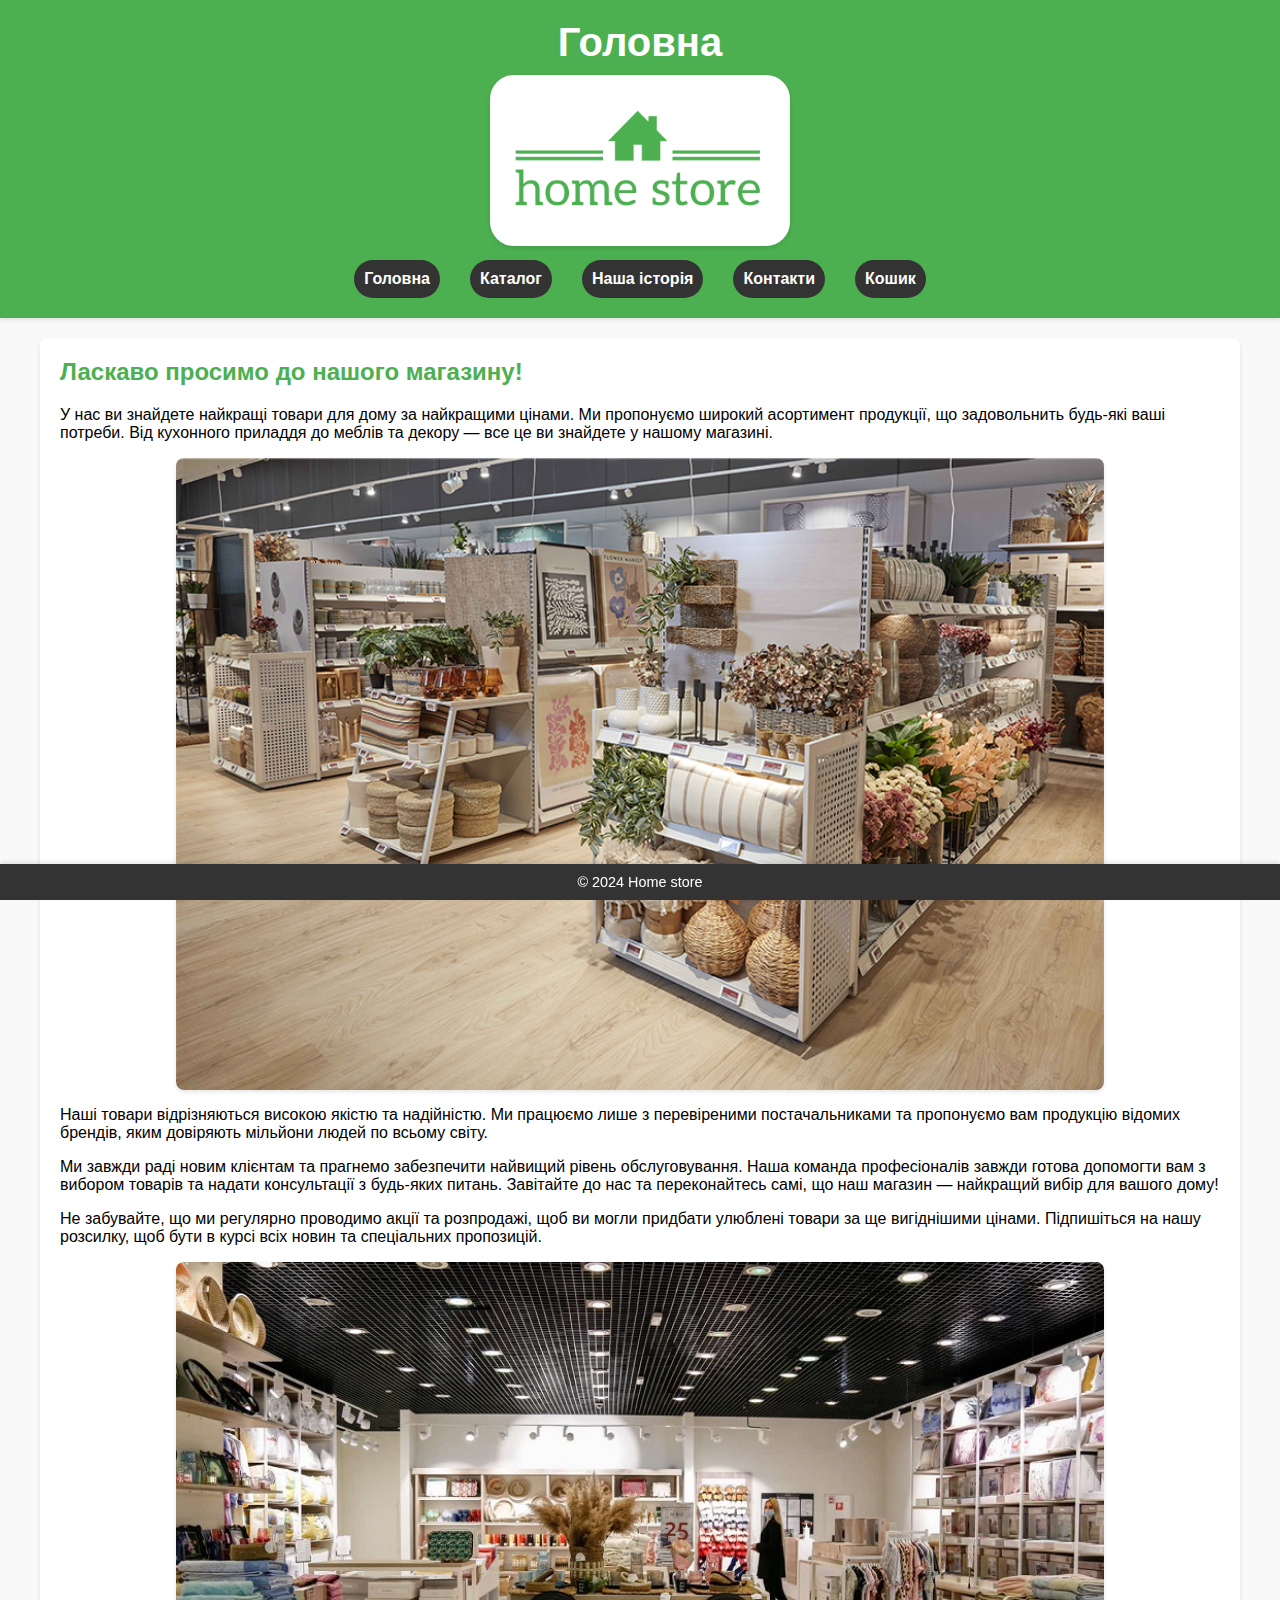
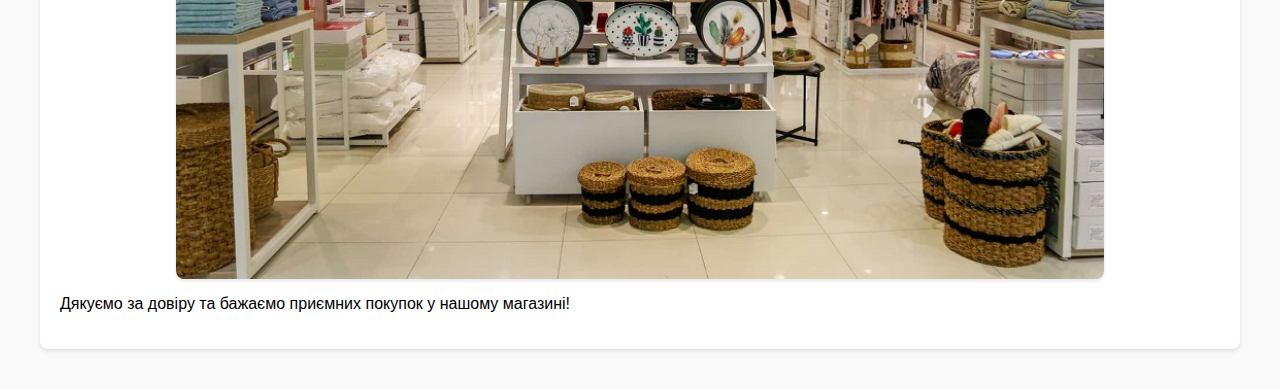
<file: index.html>
<!DOCTYPE html>
<html lang="uk">
<head>
    <meta charset="UTF-8">
    <meta name="viewport" content="width=device-width, initial-scale=1.0">
    <title>Home store</title>
    <link rel="stylesheet" href="styles.css">
</head>
<body>
<header>
    <h1>Головна</h1>
    <img src="img/logo.png" style="border-radius: 24px; margin-top: 10px;" width="300" alt="logo">
    <nav>
        <ul>
            <li><a href="index.html">Головна</a></li>
            <li><a href="products.html">Каталог</a></li>
            <li><a href="history.html">Наша історія</a></li>
            <li><a href="contact.html">Контакти</a></li>
            <li><a href="cart.html">Кошик</a></li>
        </ul>
    </nav>
</header>
<main>
    <section>
        <h2>Ласкаво просимо до нашого магазину!</h2>
        <p>У нас ви знайдете найкращі товари для дому за найкращими цінами. Ми пропонуємо широкий асортимент продукції, що задовольнить будь-які ваші потреби. Від кухонного приладдя до меблів та декору — все це ви знайдете у нашому магазині.</p>
        <div style="display: flex; justify-content: center; max-width: 100%;">
            <img src="img/index/first-img.png" style="max-width: 80%; height: auto; flex: 1 1 auto;" alt="Image">
        </div>

        <p>Наші товари відрізняються високою якістю та надійністю. Ми працюємо лише з перевіреними постачальниками та пропонуємо вам продукцію відомих брендів, яким довіряють мільйони людей по всьому світу.</p>
        <p>Ми завжди раді новим клієнтам та прагнемо забезпечити найвищий рівень обслуговування. Наша команда професіоналів завжди готова допомогти вам з вибором товарів та надати консультації з будь-яких питань. Завітайте до нас та переконайтесь самі, що наш магазин — найкращий вибір для вашого дому!</p>
        <p>Не забувайте, що ми регулярно проводимо акції та розпродажі, щоб ви могли придбати улюблені товари за ще вигіднішими цінами. Підпишіться на нашу розсилку, щоб бути в курсі всіх новин та спеціальних пропозицій.</p>
        <div style="display: flex; justify-content: center; max-width: 100%;">
            <img src="img/index/second-img.jpg" style="max-width: 80%; height: auto; flex: 1 1 auto;" alt="Image">
        </div>
        <p>Дякуємо за довіру та бажаємо приємних покупок у нашому магазині!</p>
    </section>
</main>
<footer>
    <p>&copy; 2024 Home store</p>
</footer>
</body>
</html>
</file>
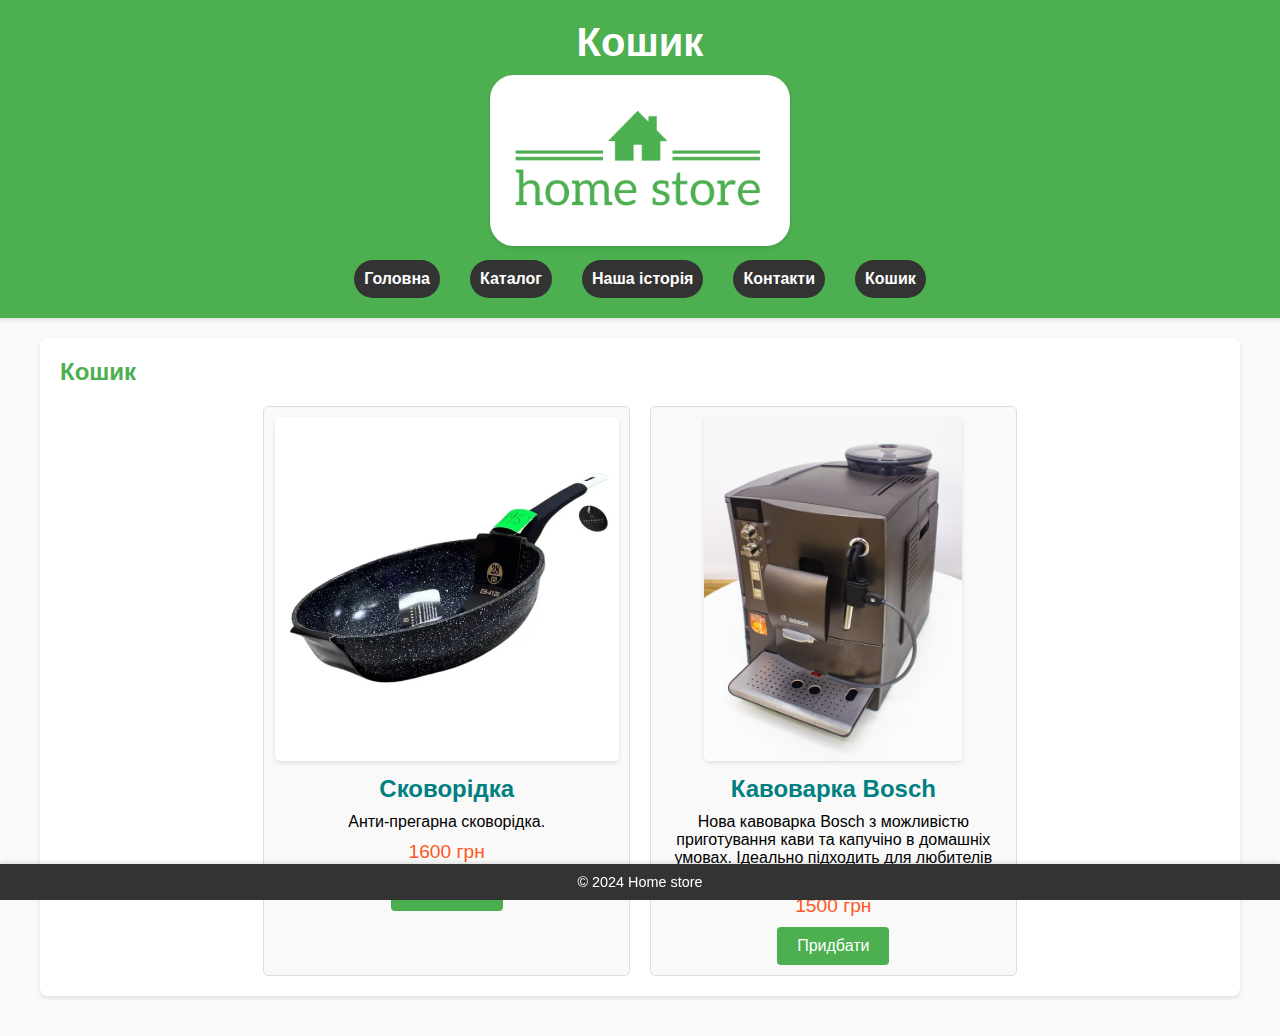
<file: cart.html>
<!DOCTYPE html>
<html lang="uk">
<head>
  <meta charset="UTF-8">
  <meta name="viewport" content="width=device-width, initial-scale=1.0">
  <title>Кошик</title>
  <link rel="stylesheet" href="styles.css">
</head>
<body>
<header>
  <h1>Кошик</h1>
  <img src="img/logo.png" style="border-radius: 24px; margin-top: 10px;" width="300" alt="logo">
  <nav>
    <ul>
      <li><a href="index.html">Головна</a></li>
      <li><a href="products.html">Каталог</a></li>
      <li><a href="history.html">Наша історія</a></li>
      <li><a href="contact.html">Контакти</a></li>
      <li><a href="cart.html">Кошик</a></li>
    </ul>
  </nav>
</header>
<main>
  <section>
    <h2>Кошик</h2>
    <div class="product-grid">
      <div class="product-item">
        <img src="img/items/item-1.webp" alt="Товар 1">
        <h3>Cковорідка</h3>
        <p>Анти-прегарна сковорідка.</p>
        <p class="price">1600 грн</p>
        <button  class="button">Придбати</button>
      </div>
      <div class="product-item">
        <img src="img/items/item-2.webp" alt="Кавоварка Bosch">
        <h3>Кавоварка Bosch</h3>
        <p>Нова кавоварка Bosch з можливістю приготування кави та капучіно в домашніх умовах. Ідеально підходить для любителів справжнього італійського смаку.</p>
        <p class="price">1500 грн</p>
        <button  class="button">Придбати</button>
      </div>
    </div>
  </section>
</main>
<footer>
  <p>&copy; 2024 Home store</p>
</footer>
</body>
</html>
</file>
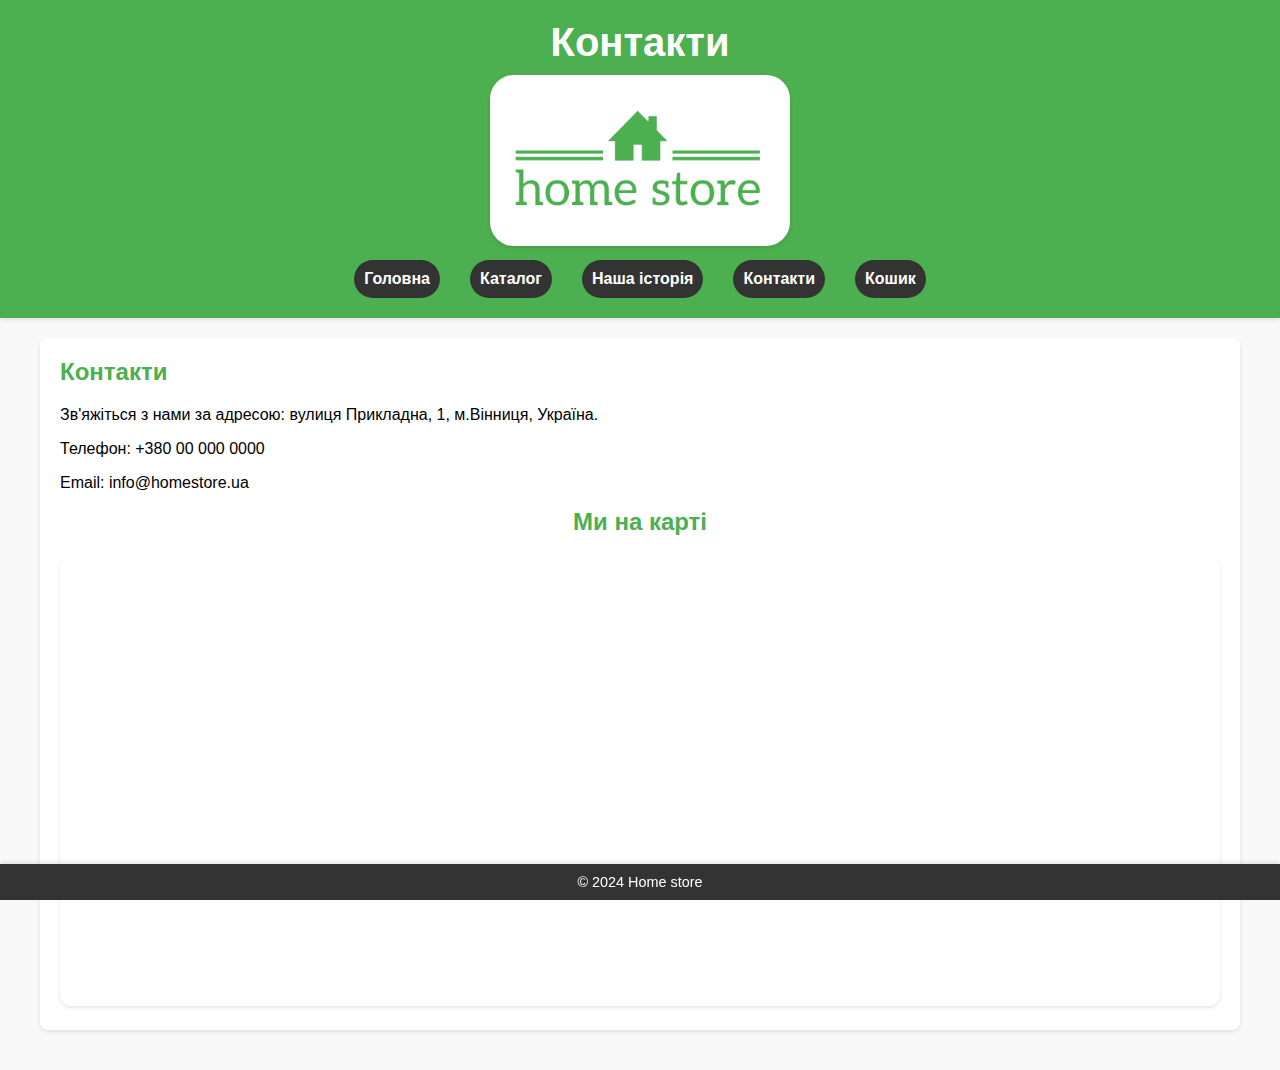
<file: contact.html>
<!DOCTYPE html>
<html lang="uk">
<head>
  <meta charset="UTF-8">
  <meta name="viewport" content="width=device-width, initial-scale=1.0">
  <title>Контакти</title>
  <link rel="stylesheet" href="styles.css">
  <style>
    .map {
      text-align: center;
    }
    iframe {
      width: 100%;
      height: 450px;
      border: 0;
      border-radius: 12px;
      box-shadow: 0 2px 4px rgba(0, 0, 0, 0.1);
    }
    @media (max-width: 600px) {
      iframe {
        height: 300px;
      }
    }
    .contact-info ul {
      list-style: none;
      padding: 0;
    }

  </style>
</head>
<body>
<header>
  <h1>Контакти</h1>
  <img src="img/logo.png" style="border-radius: 24px; margin-top: 10px;" width="300" alt="logo">
  <nav>
    <ul>
      <li><a href="index.html">Головна</a></li>
      <li><a href="products.html">Каталог</a></li>
      <li><a href="history.html">Наша історія</a></li>
      <li><a href="contact.html">Контакти</a></li>
      <li><a href="cart.html">Кошик</a></li>
    </ul>
  </nav>
</header>
<main>
  <section>
    <h2>Контакти</h2>
    <p>Зв'яжіться з нами за адресою: вулиця Прикладна, 1, м.Вінниця, Україна.</p>
    <p>Телефон: +380 00 000 0000</p>
    <p>Email: info@homestore.ua</p>
    <div class="map">
      <h2>Ми на карті</h2>
      <iframe
              src="https://www.google.com/maps/embed?pb=!1m18!1m12!1m3!1d10245.632666106946!2d28.451900669347116!3d49.233083546173065!2m3!1f0!2f0!3f0!3m2!1i1024!2i768!4f13.1!3m3!1m2!1s0x472c651acc3f6a5b%3A0x7c5b62a9052a320e!2z0J3QvtCy0YvRjyDQv9C-0LvRjNC90YvQuSDQstGD0YjQuNC5!5e0!3m2!1suk!2sua!4v1626949614982!5m2!1suk!2sua"
              allowfullscreen=""
              loading="lazy">
      </iframe>
    </div>
  </section>
</main>
<footer>
  <p>&copy; 2024 Home store</p>
</footer>
</body>
</html>
</file>
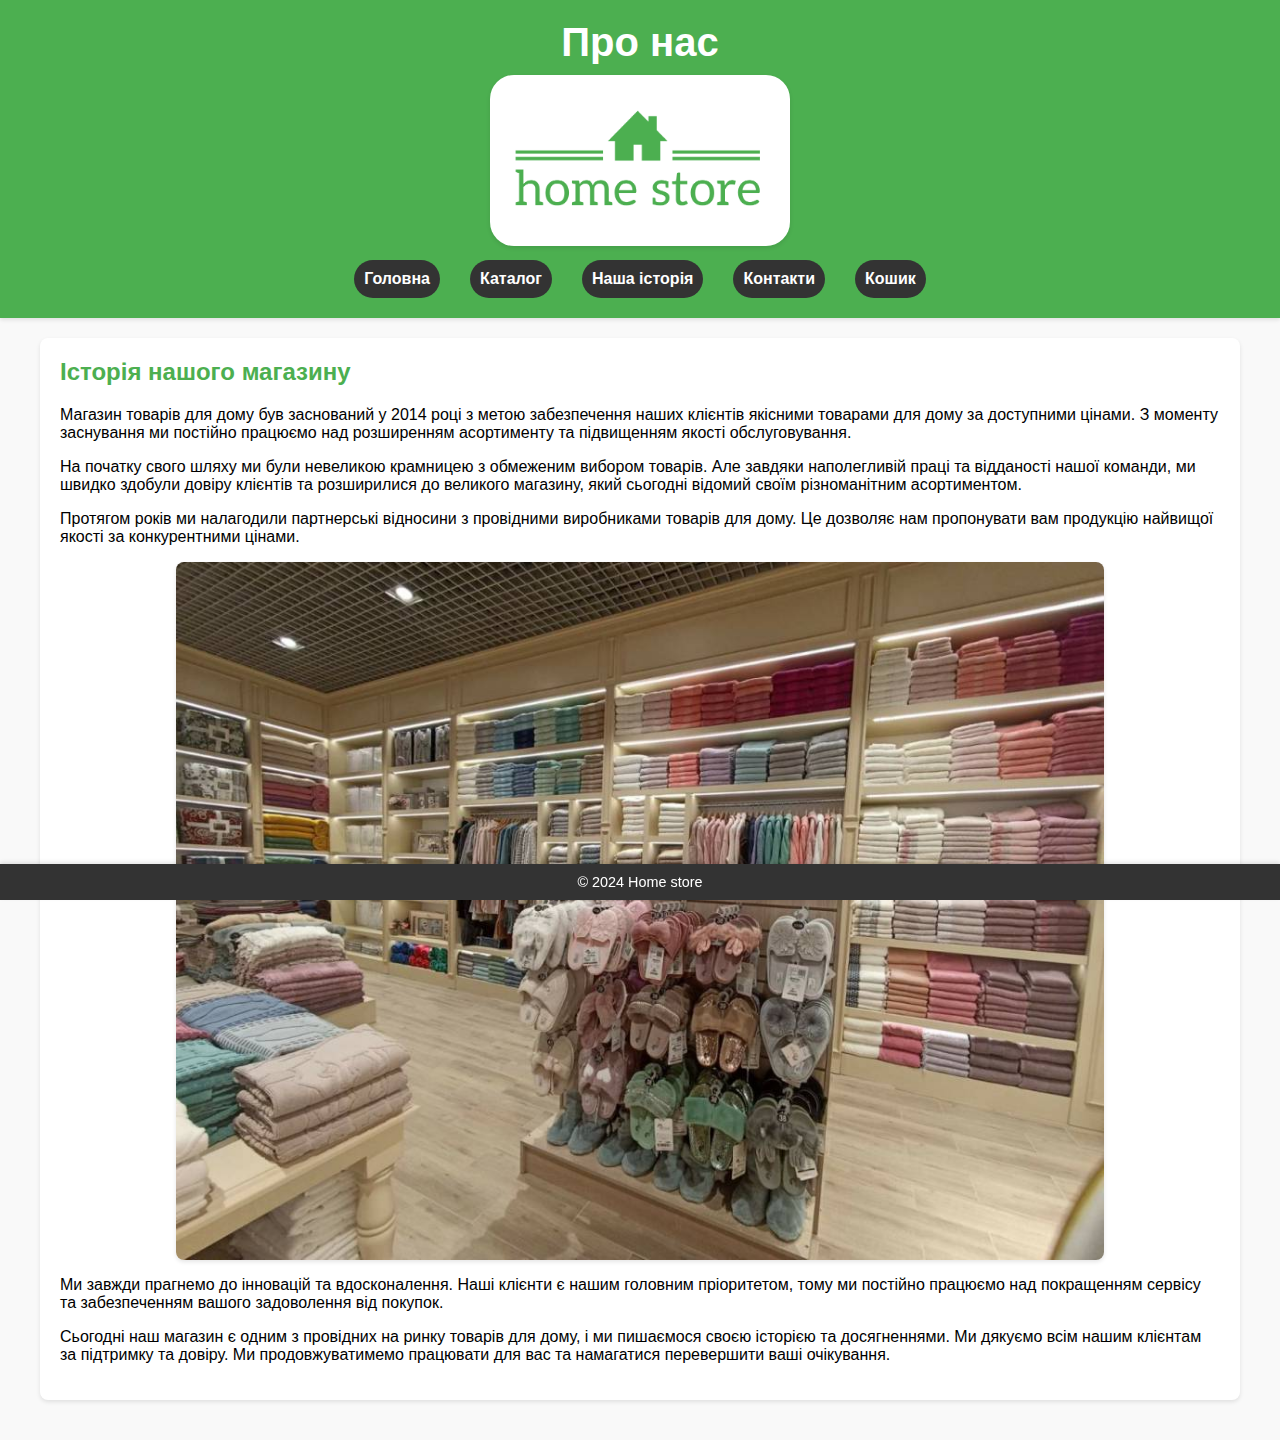
<file: history.html>
<!DOCTYPE html>
<html lang="uk">
<head>
  <meta charset="UTF-8">
  <meta name="viewport" content="width=device-width, initial-scale=1.0">
  <title>Про нас</title>
  <link rel="stylesheet" href="styles.css">
</head>
<body>
<header>
  <h1>Про нас</h1>
  <img src="img/logo.png" style="border-radius: 24px; margin-top: 10px;" width="300" alt="logo">
  <nav>
    <ul>
      <li><a href="index.html">Головна</a></li>
      <li><a href="products.html">Каталог</a></li>
      <li><a href="history.html">Наша історія</a></li>
      <li><a href="contact.html">Контакти</a></li>
      <li><a href="cart.html">Кошик</a></li>
    </ul>
  </nav>
</header>
<main>
  <section>
    <h2>Історія нашого магазину</h2>
    <p>Магазин товарів для дому був заснований у 2014 році з метою забезпечення наших клієнтів якісними товарами для дому за доступними цінами. З моменту заснування ми постійно працюємо над розширенням асортименту та підвищенням якості обслуговування.</p>
    <p>На початку свого шляху ми були невеликою крамницею з обмеженим вибором товарів. Але завдяки наполегливій праці та відданості нашої команди, ми швидко здобули довіру клієнтів та розширилися до великого магазину, який сьогодні відомий своїм різноманітним асортиментом.</p>
    <p>Протягом років ми налагодили партнерські відносини з провідними виробниками товарів для дому. Це дозволяє нам пропонувати вам продукцію найвищої якості за конкурентними цінами.</p>
    <div style="display: flex; justify-content: center; max-width: 100%;">
      <img src="img/history/first.jpg" style="max-width: 80%;height: auto; flex: 1 1 auto;" alt="Image">
    </div>
    <p>Ми завжди прагнемо до інновацій та вдосконалення. Наші клієнти є нашим головним пріоритетом, тому ми постійно працюємо над покращенням сервісу та забезпеченням вашого задоволення від покупок.</p>
    <p>Сьогодні наш магазин є одним з провідних на ринку товарів для дому, і ми пишаємося своєю історією та досягненнями. Ми дякуємо всім нашим клієнтам за підтримку та довіру. Ми продовжуватимемо працювати для вас та намагатися перевершити ваші очікування.</p>
  </section>
</main>
<footer>
  <p>&copy; 2024 Home store</p>
</footer>
</body>
</html>
</file>
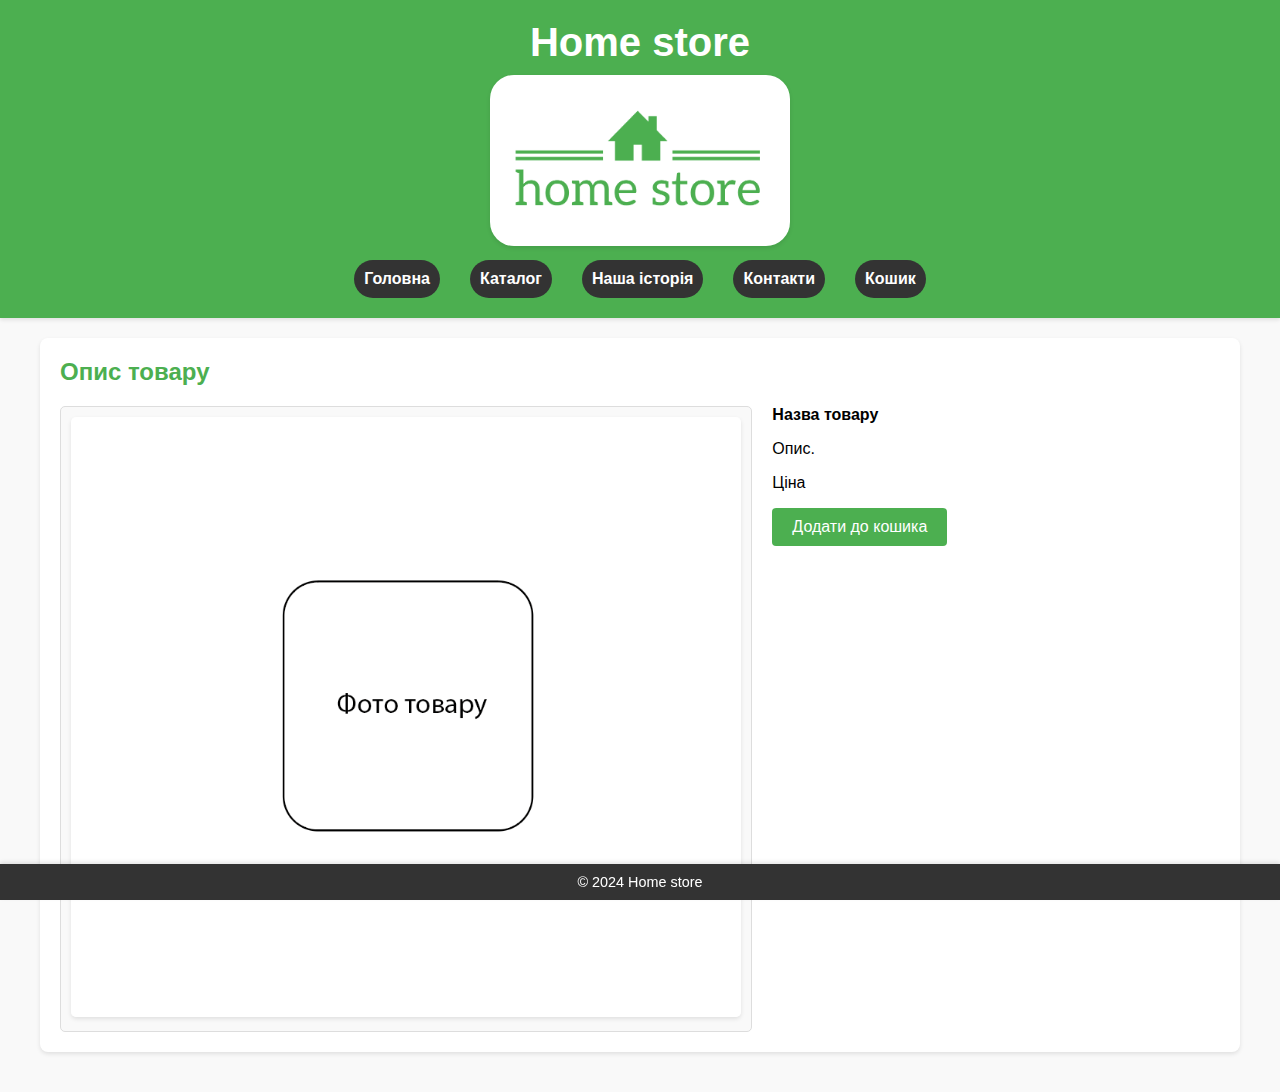
<file: product.html>
<!DOCTYPE html>
<html lang="uk">
<head>
  <meta charset="UTF-8">
  <meta name="viewport" content="width=device-width, initial-scale=1.0">
  <title>Опис товару</title>
  <link rel="stylesheet" href="styles.css">
</head>
<body>
<header>
  <h1>Home store</h1>
  <img src="img/logo.png" style="border-radius: 24px; margin-top: 10px;" width="300" alt="logo">
  <nav>
    <ul>
      <li><a href="index.html">Головна</a></li>
      <li><a href="products.html">Каталог</a></li>
      <li><a href="history.html">Наша історія</a></li>
      <li><a href="contact.html">Контакти</a></li>
      <li><a href="cart.html">Кошик</a></li>
    </ul>
  </nav>
</header>
<main>
  <section>
    <h2>Опис товару</h2>
    <div style="display: flex; width: 100%;">
      <div class="product-item" style="width: auto;">
        <img src="img/empty.png" style="max-height: 600px; width: 100%" alt="Empty">
      </div>
      <div style="display: flex; justify-content: center">
        <div style="padding-left: 20px">
        <p style="font-weight: bold; margin: 0;">Назва товару</p>
        <p>Опис.</p>
        <p class="price">Ціна</p>
        <button>Додати до кошика</button>
        </div>
      </div>
    </div>
  </section>
</main>
<footer>
  <p>&copy; 2024 Home store</p>
</footer>
</body>
</html>
</file>
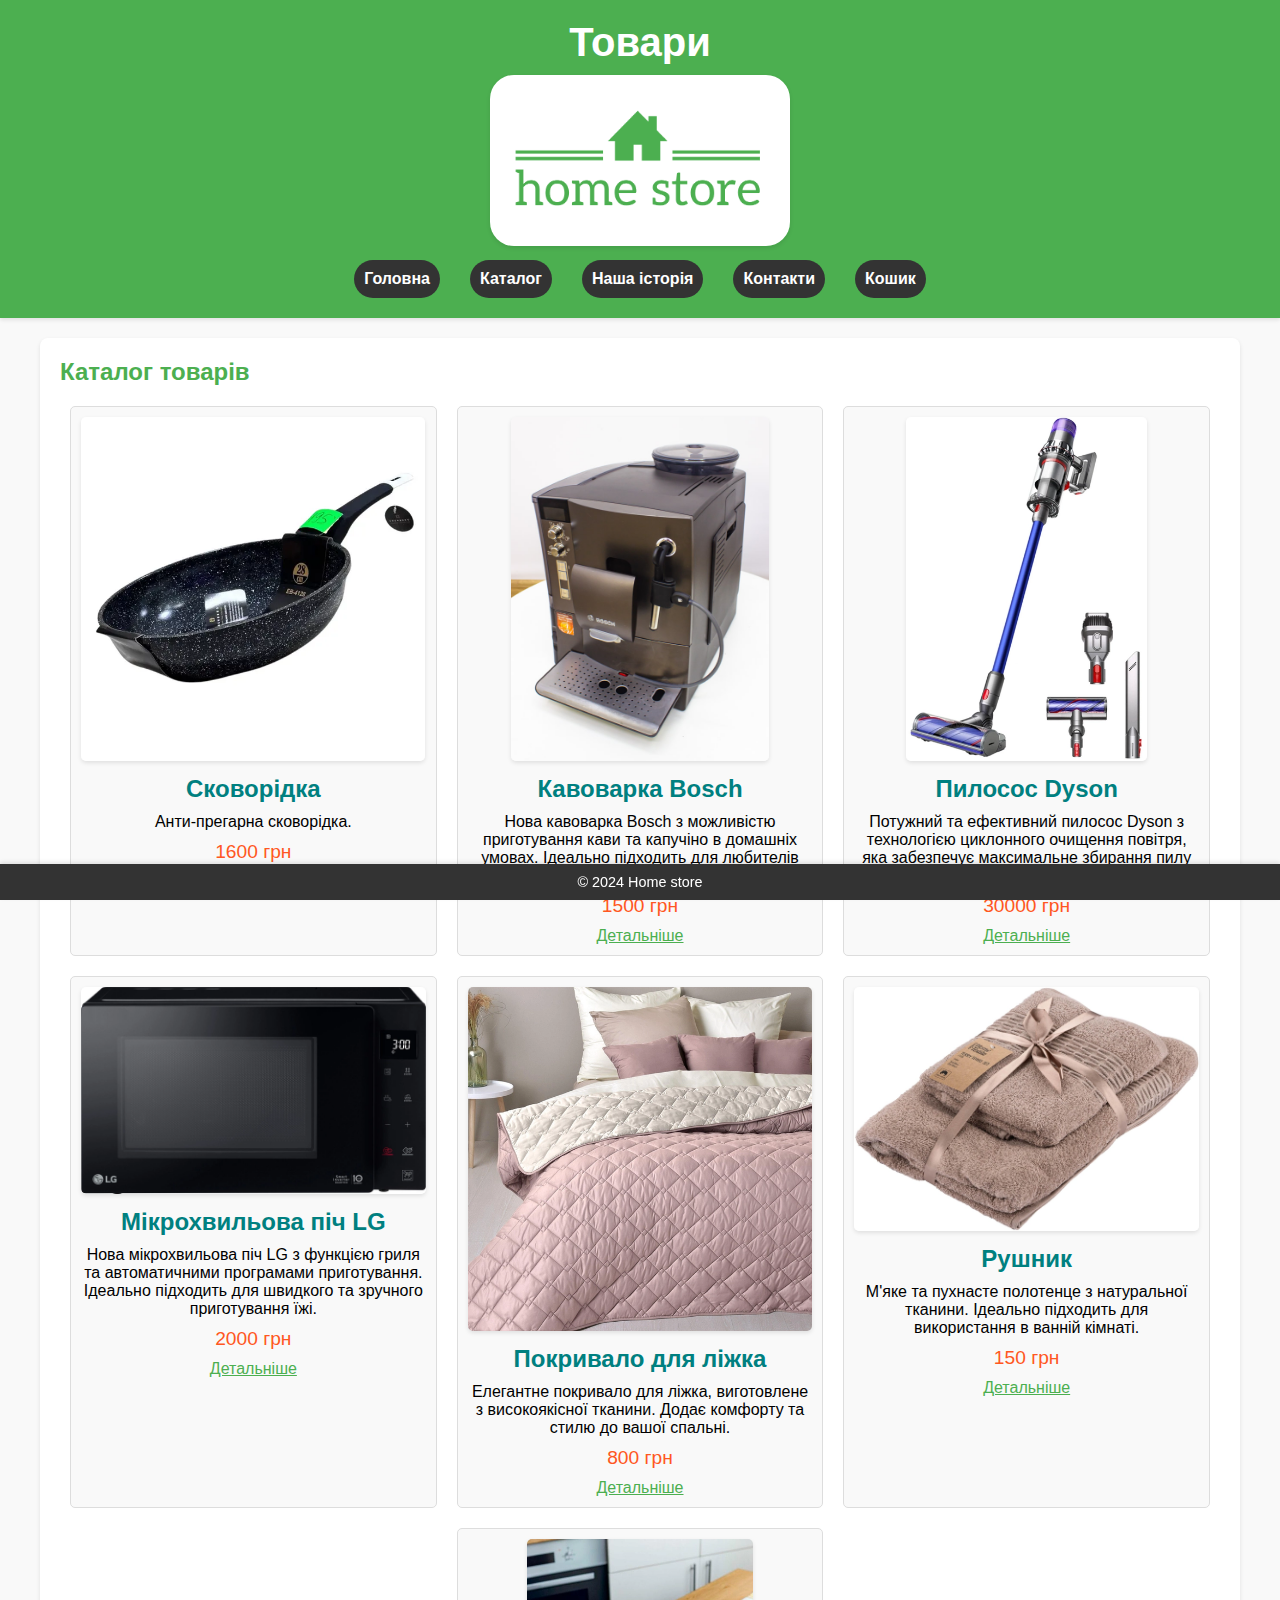
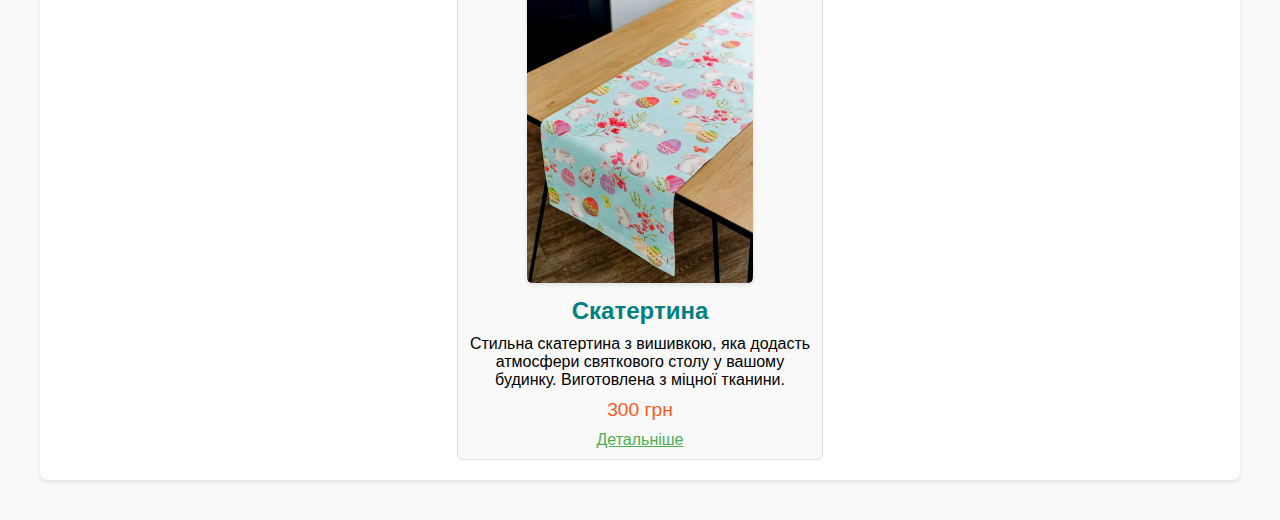
<file: products.html>
<!DOCTYPE html>
<html lang="uk">
<head>
  <meta charset="UTF-8">
  <meta name="viewport" content="width=device-width, initial-scale=1.0">
  <title>Каталог товарів</title>
  <link rel="stylesheet" href="styles.css">
</head>
<body>
<header>
  <h1>Товари</h1>
  <img src="img/logo.png" style="border-radius: 24px; margin-top: 10px;" width="300" alt="logo">
  <nav>
    <ul>
      <li><a href="index.html">Головна</a></li>
      <li><a href="products.html">Каталог</a></li>
      <li><a href="history.html">Наша історія</a></li>
      <li><a href="contact.html">Контакти</a></li>
      <li><a href="cart.html">Кошик</a></li>
    </ul>
  </nav>
</header>
<main>
  <section>
    <h2>Каталог товарів</h2>
    <div class="product-grid">
      <div class="product-item">
        <img src="img/items/item-1.webp" alt="Товар 1">
        <h3>Cковорідка</h3>
        <p>Анти-прегарна сковорідка.</p>
        <p class="price">1600 грн</p>
        <a href="product.html?id=1" class="button">Детальніше</a>
      </div>
      <div class="product-item">
        <img src="img/items/item-2.webp" alt="Кавоварка Bosch">
        <h3>Кавоварка Bosch</h3>
        <p>Нова кавоварка Bosch з можливістю приготування кави та капучіно в домашніх умовах. Ідеально підходить для любителів справжнього італійського смаку.</p>
        <p class="price">1500 грн</p>
        <a href="product.html?id=1" class="button">Детальніше</a>
      </div>
      <div class="product-item">
        <img src="img/items/item-3.webp" alt="Пилосос Dyson">
        <h3>Пилосос Dyson</h3>
        <p>Потужний та ефективний пилосос Dyson з технологією циклонного очищення повітря, яка забезпечує максимальне збирання пилу та бруду.</p>
        <p class="price">30000 грн</p>
        <a href="product.html?id=2" class="button">Детальніше</a>
      </div>
      <div class="product-item">
        <img src="img/items/item-4.webp" alt="Мікрохвильова піч LG">
        <h3>Мікрохвильова піч LG</h3>
        <p>Нова мікрохвильова піч LG з функцією гриля та автоматичними програмами приготування. Ідеально підходить для швидкого та зручного приготування їжі.</p>
        <p class="price">2000 грн</p>
        <a href="product.html?id=3" class="button">Детальніше</a>
      </div>
      <div class="product-item">
        <img src="img/items/item-5.webp" alt="Покривало для ліжка">
        <h3>Покривало для ліжка</h3>
        <p>Елегантне покривало для ліжка, виготовлене з високоякісної тканини. Додає комфорту та стилю до вашої спальні.</p>
        <p class="price">800 грн</p>
        <a href="product.html?id=7" class="button">Детальніше</a>
      </div>
      <div class="product-item">
        <img src="img/items/item-6.webp" alt="Полотенце">
        <h3>Рушник</h3>
        <p>М'яке та пухнасте полотенце з натуральної тканини. Ідеально підходить для використання в ванній кімнаті.</p>
        <p class="price">150 грн</p>
        <a href="product.html?id=8" class="button">Детальніше</a>
      </div>
      <div class="product-item">
        <img src="img/items/item-7.webp" alt="Скатертина">
        <h3>Скатертина</h3>
        <p>Стильна скатертина з вишивкою, яка додасть атмосфери святкового столу у вашому будинку. Виготовлена з міцної тканини.</p>
        <p class="price">300 грн</p>
        <a href="product.html?id=9" class="button">Детальніше</a>
      </div>

    </div>
  </section>
</main>
<footer>
  <p>&copy; 2024 Home store</p>
</footer>
</body>
</html>
</file>
<file: styles.css>
body {
    font-family: 'Segoe UI', Tahoma, Geneva, Verdana, sans-serif;
    margin: 0;
    padding: 0;
    background-color: #f9f9f9;
}

header {
    background-color: #4CAF50;
    color: white;
    padding: 20px 0;
    text-align: center;
    box-shadow: 0 2px 4px rgba(0, 0, 0, 0.1);
}

header h1 {
    margin: 0;
    font-size: 2.5em;
}

nav ul {
    list-style: none;
    padding: 0;
    display: flex;
    justify-content: center;
    margin: 10px 0 0 0;
}

nav ul li {
    margin: 0 15px;
    border: 0;
    border-radius: 24px;
    background-color: #333333;
}

nav ul li a {

    color: white;
    text-decoration: none;
    font-weight: bold;
    transition: color 0.3s;
}

nav ul li a:hover {
    color: #4CAF50;
}

main {
    padding: 20px;
    max-width: 1200px;
    margin: auto;
}

section {
    background: white;
    padding: 20px;
    margin-bottom: 20px;
    border-radius: 8px;
    box-shadow: 0 2px 4px rgba(0, 0, 0, 0.1);
}

footer {
    background-color: #333;
    color: white;
    text-align: center;
    padding: 10px 0;
    position: fixed;
    bottom: 0;
    width: 100%;
    box-shadow: 0 -2px 4px rgba(0, 0, 0, 0.1);
}

footer p {
    margin: 0;
    font-size: 0.9em;
}

h2 {
    color: #4CAF50;
    margin-top: 0;
}

table {
    width: 100%;
    border-collapse: collapse;
    margin: 20px 0;
}

table, th, td {
    border: 1px solid #ddd;
}

th, td {
    padding: 12px;
    text-align: left;
}

th {
    background-color: #f2f2f2;
}

button {
    background-color: #4CAF50;
    color: white;
    padding: 10px 20px;
    border: none;
    border-radius: 4px;
    cursor: pointer;
    font-size: 1em;
    transition: background-color 0.3s, transform 0.2s;
}

button:hover {
    background-color: #45a049;
    transform: scale(1.05);
}

button:active {
    transform: scale(1);
}

img {
    max-width: 100%;
    height: auto;
    border-radius: 8px;
    box-shadow: 0 2px 4px rgba(0, 0, 0, 0.1);
}

ul {
    list-style: none;
    padding: 0;
}

ul li {
    background: #f9f9f9;
    margin: 10px 0;
    padding: 10px;
    border: 1px solid #ddd;
    border-radius: 4px;
    transition: background-color 0.3s, box-shadow 0.3s;
}

ul li a {
    text-decoration: none;
    color: #333;
    display: block;
    transition: color 0.3s;
}

ul li:hover {
    background-color: #f1f1f1;
    box-shadow: 0 2px 4px rgba(0, 0, 0, 0.1);
}

ul li a:hover {
    color: #4CAF50;
}
.product-grid {
    display: flex;
    flex-wrap: wrap;
    gap: 20px;
    justify-content: center;
}

.product-item {
    background-color: #f9f9f9;
    border: 1px solid #ddd;
    border-radius: 5px;
    padding: 10px;
    text-align: center;
    width: calc(33.333% - 20px);
    box-sizing: border-box;
    min-width: 320px;
    transition: transform 0.3s, box-shadow 0.3s;
}
.product-item.lg {
    width: 100% !important;
}
.product-item img {
    max-width: 100%;
    max-height: 344px;
    border-radius: 5px;
}

.product-item h3 {
    margin: 10px 0;
    font-size: 1.5em;
    color: #008080;
}

.product-item p {
    margin: 10px 0;
}
.product-item a {
    color: #4CAF50;
}

.product-item .price {
    font-size: 1.2em;
    color: #ff5722;
}

.product-item:hover {
    transform: translateY(-5px);
    box-shadow: 0 4px 8px rgba(0, 0, 0, 0.1);
}
</file>
